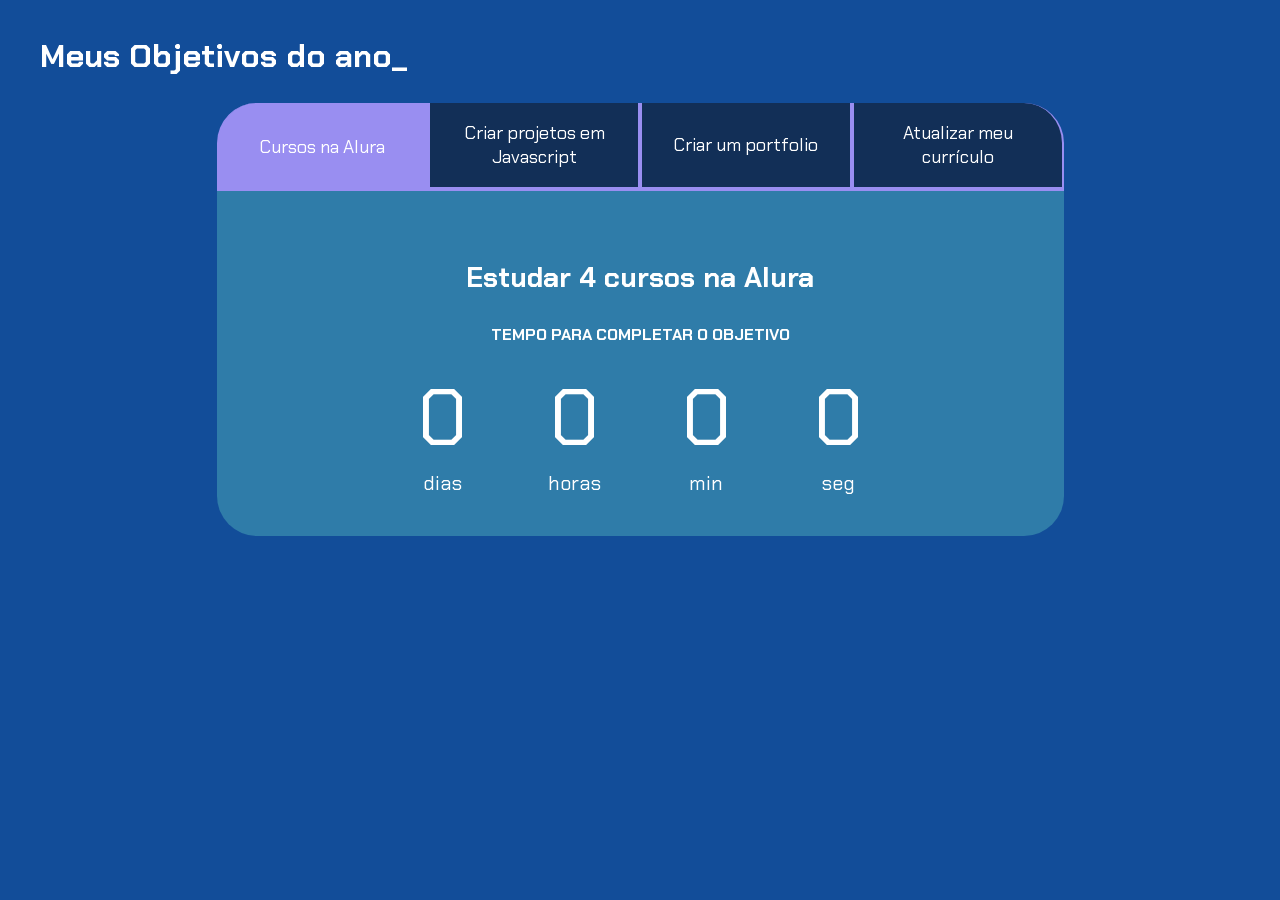
<file: index.htm>
<!DOCTYPE html>
<html lang="pt-br">

<head>
    <meta charset="UTF-8">
    <meta name="viewport" content="width=device-width, initial-scale=1.0">
    <title>Meus objetivos do ano</title>
    <link rel="stylesheet" href="style.css">
</head>

<body>
    <section class="conteudo-principal">
        <h2 class="titulo-principal">Meus Objetivos do ano<span>_</span></h2>
        <div class="conteudo">
            <div class="botoes">
                <button class="botao ativo">Cursos na Alura</button>
                <button class="botao">Criar projetos em Javascript</button>
                <button class="botao">Criar um portfolio</button>
                <button class="botao">Atualizar meu currículo</button>
            </div>
            <div class="abas-textos">
                <div class="aba-conteudo ativo">
                    <h3 class="aba-conteudo-titulo-principal">Estudar 4 cursos na Alura</h3>
                    <h4 class="aba-conteudo-titulo-secundario">Tempo para completar o objetivo</h4>
                    <div class="contador">
                        <div class="contador-digito">
                            <p class="contador-digito-numero" id="dias0">7</p>
                            <p class="contador-digito-texto">dias</p>
                        </div>
                        <div class="contador-digito">
                            <p class="contador-digito-numero" id="horas0">7</p>
                            <p class="contador-digito-texto">horas</p>
                        </div>
                        <div class="contador-digito">
                            <p class="contador-digito-numero" id="min0">7</p>
                            <p class="contador-digito-texto">min</p>
                        </div>
                        <div class="contador-digito">
                            <p class="contador-digito-numero" id="seg0">7</p>
                            <p class="contador-digito-texto">seg</p>
                        </div>
                    </div>
                </div>
                <div class="aba-conteudo">
                    <h3 class="aba-conteudo-titulo-principal">Criar 5 projetos em Javascript</h3>
                    <h4 class="aba-conteudo-titulo-secundario">Tempo para completar o objetivo</h4>
                    <div class="contador">
                        <div class="contador-digito">
                            <p class="contador-digito-numero" id="dias1">7</p>
                            <p class="contador-digito-texto">dias</p>
                        </div>
                        <div class="contador-digito">
                            <p class="contador-digito-numero" id="horas1">7</p>
                            <p class="contador-digito-texto">horas</p>
                        </div>
                        <div class="contador-digito">
                            <p class="contador-digito-numero" id="min1">7</p>
                            <p class="contador-digito-texto">min</p>
                        </div>
                        <div class="contador-digito">
                            <p class="contador-digito-numero" id="seg1">7</p>
                            <p class="contador-digito-texto">seg</p>
                        </div>
                    </div>
                </div>
                <div class="aba-conteudo">
                    <h3 class="aba-conteudo-titulo-principal">Criar um portfolio com os meus 3 melhores projetos</h3>
                    <h4 class="aba-conteudo-titulo-secundario">Tempo para completar o objetivo</h4>
                    <div class="contador">
                        <div class="contador-digito">
                            <p class="contador-digito-numero" id="dias2">7</p>
                            <p class="contador-digito-texto">dias</p>
                        </div>
                        <div class="contador-digito">
                            <p class="contador-digito-numero" id="horas2">7</p>
                            <p class="contador-digito-texto">horas</p>
                        </div>
                        <div class="contador-digito">
                            <p class="contador-digito-numero" id="min2">7</p>
                            <p class="contador-digito-texto">min</p>
                        </div>
                        <div class="contador-digito">
                            <p class="contador-digito-numero" id="seg2">7</p>
                            <p class="contador-digito-texto">seg</p>
                        </div>
                    </div>
                </div>
                <div class="aba-conteudo">
                    <h3 class="aba-conteudo-titulo-principal">Atualizar meu curriculo com os certificados da Alura</h3>
                    <h4 class="aba-conteudo-titulo-secundario">Tempo para completar o objetivo</h4>
                    <div class="contador">
                        <div class="contador-digito">
                            <p class="contador-digito-numero" id="dias3">7</p>
                            <p class="contador-digito-texto">dias</p>
                        </div>
                        <div class="contador-digito">
                            <p class="contador-digito-numero" id="horas3">7</p>
                            <p class="contador-digito-texto">horas</p>
                        </div>
                        <div class="contador-digito">
                            <p class="contador-digito-numero" id="min3">7</p>
                            <p class="contador-digito-texto">min</p>
                        </div>
                        <div class="contador-digito">
                            <p class="contador-digito-numero" id="seg3">7</p>
                            <p class="contador-digito-texto">seg</p>
                        </div>
                    </div>
                </div>
            </div>
        </div>
    </section>
    <script src="main.js"></script>
</body>

</html>
</file>
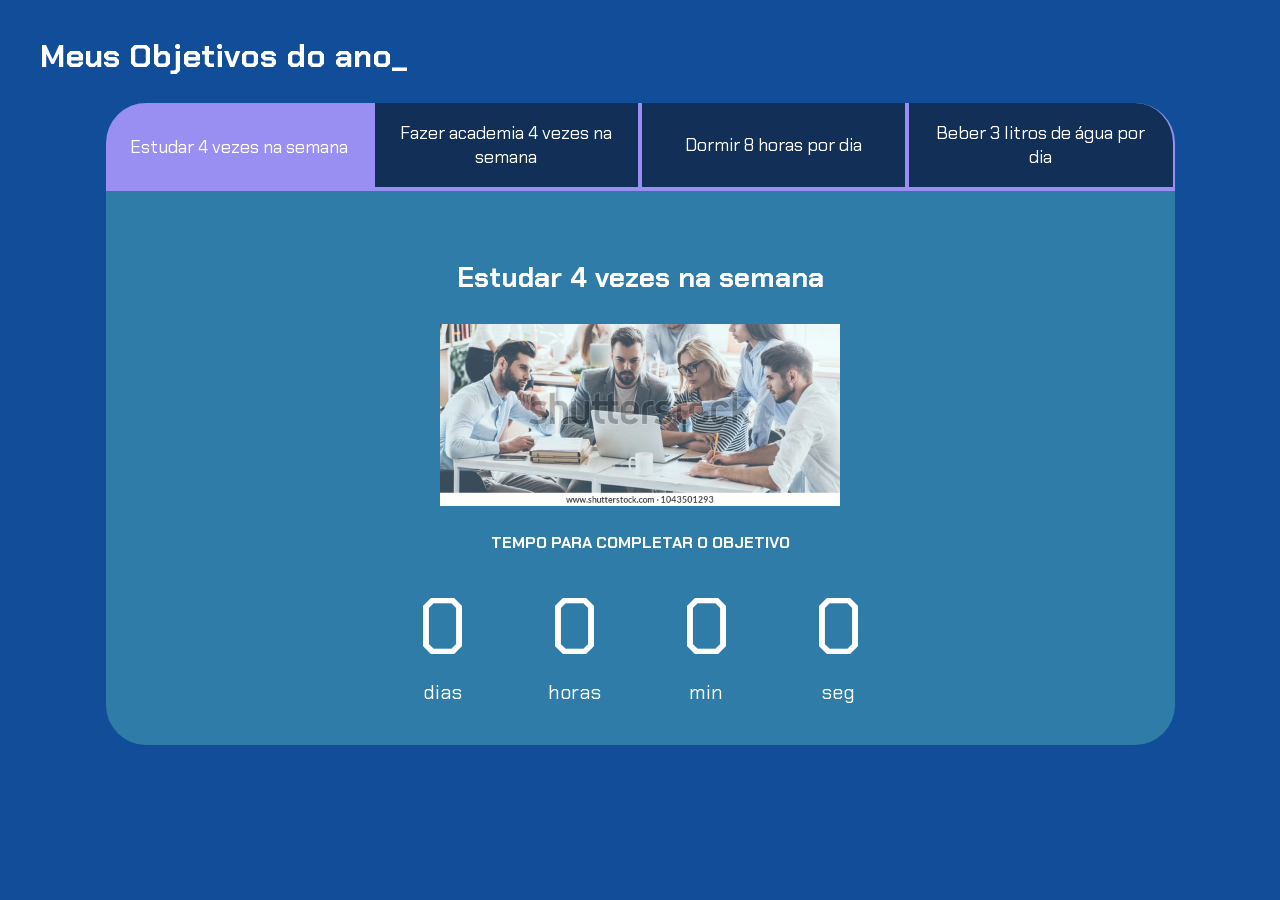
<file: index.html>
<!DOCTYPE html>
<html lang="pt-br">

<head>
    <meta charset="UTF-8">
    <meta name="viewport" content="width=device-width, initial-scale=1.0">
    <title>Meus objetivos do ano</title>
    <link rel="stylesheet" href="style.css">
</head>

<body>
    <section class="conteudo-principal">
        <h2 class="titulo-principal">Meus Objetivos do ano<span>_</span></h2>
        <div class="conteudo">
            <div class="botoes">
                <button class="botao ativo">Estudar 4 vezes na semana</button>
                <button class="botao">Fazer academia 4 vezes na semana</button>
                <button class="botao">Dormir 8 horas por dia</button>
                <button class="botao">Beber 3 litros de água por dia</button>
            </div>
            <div class="abas-textos">
                <div class="aba-conteudo ativo">
                    <h3 class="aba-conteudo-titulo-principal">Estudar 4 vezes na semana</h3>
                   <p align="center">
                   <img src="img/full-concentration-work-group-young-600w-1043501293.webp" alt="reunião" srcset="" width="400">
                 </p>
                   <h4 class="aba-conteudo-titulo-secundario">Tempo para completar o objetivo</h4>
                    <div class="contador">
                        <div class="contador-digito">
                            <p class="contador-digito-numero" id="dias0">7</p>
                            <p class="contador-digito-texto">dias</p>
                        </div>
                        <div class="contador-digito">
                            <p class="contador-digito-numero" id="horas0">7</p>
                            <p class="contador-digito-texto">horas</p>
                        </div>
                        <div class="contador-digito">
                            <p class="contador-digito-numero" id="min0">7</p>
                            <p class="contador-digito-texto">min</p>
                        </div>
                        <div class="contador-digito">
                            <p class="contador-digito-numero" id="seg0">7</p>
                            <p class="contador-digito-texto">seg</p>
                        </div>
                    </div>
                </div>
                <div class="aba-conteudo">
                    <h3 class="aba-conteudo-titulo-principal">Fazer academia 4 vezes na semana</h3>
                       <p align="center">
                   <img src="img/athletic-man-engaged-simulator-develops-600w-2265154289.webp" alt="reunião" srcset="" width="400">
                 </p>
                    <h4 class="aba-conteudo-titulo-secundario">Tempo para completar o objetivo</h4>
                    <div class="contador">
                        <div class="contador-digito">
                            <p class="contador-digito-numero" id="dias1">7</p>
                            <p class="contador-digito-texto">dias</p>
                        </div>
                        <div class="contador-digito">
                            <p class="contador-digito-numero" id="horas1">7</p>
                            <p class="contador-digito-texto">horas</p>
                        </div>
                        <div class="contador-digito">
                            <p class="contador-digito-numero" id="min1">7</p>
                            <p class="contador-digito-texto">min</p>
                        </div>
                        <div class="contador-digito">
                            <p class="contador-digito-numero" id="seg1">7</p>
                            <p class="contador-digito-texto">seg</p>
                        </div>
                    </div>
                </div>
                <div class="aba-conteudo">
                    <h3 class="aba-conteudo-titulo-principal">Dormir 8 horas por dia</h3>
                        <p align="center">
                   <img src="img/tired-man-sleeping-on-bed-600w-1179382153.webp" alt="reunião" srcset="" width="400">
                    </p>
                   <h4 class="aba-conteudo-titulo-secundario">Tempo para completar o objetivo</h4>
                    <div class="contador">
                        <div class="contador-digito">
                            <p class="contador-digito-numero" id="dias2">7</p>
                            <p class="contador-digito-texto">dias</p>
                        </div>
                        <div class="contador-digito">
                            <p class="contador-digito-numero" id="horas2">7</p>
                            <p class="contador-digito-texto">horas</p>
                        </div>
                        <div class="contador-digito">
                            <p class="contador-digito-numero" id="min2">7</p>
                            <p class="contador-digito-texto">min</p>
                        </div>
                        <div class="contador-digito">
                            <p class="contador-digito-numero" id="seg2">7</p>
                            <p class="contador-digito-texto">seg</p>
                        </div>
                    </div>
                </div>
                <div class="aba-conteudo">
                    <h3 class="aba-conteudo-titulo-principal">Beber 3 litros de água por dia</h3>
                        <p align="center">
                   <img src="img/pretty-young-woman-drinking-water-600w-1630091383.webp" alt="reunião" srcset="" width="400">
                 </p>
                    <h4 class="aba-conteudo-titulo-secundario">Tempo para completar o objetivo</h4>
                    <div class="contador">
                        <div class="contador-digito">
                            <p class="contador-digito-numero" id="dias3">7</p>
                            <p class="contador-digito-texto">dias</p>
                        </div>
                        <div class="contador-digito">
                            <p class="contador-digito-numero" id="horas3">7</p>
                            <p class="contador-digito-texto">horas</p>
                        </div>
                        <div class="contador-digito">
                            <p class="contador-digito-numero" id="min3">7</p>
                            <p class="contador-digito-texto">min</p>
                        </div>
                        <div class="contador-digito">
                            <p class="contador-digito-numero" id="seg3">7</p>
                            <p class="contador-digito-texto">seg</p>
                        </div>
                    </div>
                </div>
            </div>
        </div>
    </section>
    <script src="main.js"></script>
</body>

</html>
</file>
<file: style.css>
@import url('https://fonts.googleapis.com/css2?family=Chakra+Petch:wght@400;700&display=swap');

:root {
    --cor-de-fundo: #124d99;
    --azul: #5757ff;
    --branco: #FFFFFF;
    --botao-ativo: #998ef1;
    --botao-inativo: rgba(19, 19, 23, 0.5);
    --texto-fundo: rgba(112, 232, 206, 0.3);
}

body {
    background-color: var(--cor-de-fundo);
    color: var(--branco);
    font-family: 'Chakra Petch', sans-serif;
}


.conteudo-principal {
    display: flex;
    flex-direction: column;
    justify-content: center;
    align-items: center;
    max-width: 1200px;
    width: 100%;
    margin: 0 auto;
}

.titulo-principal {
    text-align: left;
    width: 100%;
    font-size: 32px;
}

.titulo-principal span {
    color: var(--verde);
}


.botao {
    font-family: 'Chakra Petch', sans-serif;
    background-color: var(--botao-inativo);
    color: var(--branco);
    display: flex;
    justify-content: center;
    padding: 1em;
    font-size: 18px;
    align-items: center;
    width: 100%;
    border-bottom: 4px solid var(--botao-ativo);
    border-left: 2px solid var(--botao-ativo);
    border-right: 2px solid var(--botao-ativo);
    border-top: none;
}

.botao:first-child {
    border-radius: 40px 40px 0 0;
}

.botoes {
    display: block;
}

.botao.ativo{
    background-color: var(--botao-ativo);
    border-bottom: 4px solid var(--verde);
}

.abas-textos{
    background-color: var(--texto-fundo);
    padding: 40px;
    border-radius: 0 0 40px 40px;
}
.aba-conteudo.ativo{
    display:block;
}

.aba-conteudo{
    display: none;
}

.aba-conteudo-titulo-principal{
    font-size: 28px;
    text-align: center;
}
.aba-conteudo-titulo-secundario{
    text-align: center;
    color: var(--verde);
    text-transform: uppercase;
}

.contador{
    display:flex;
    justify-content: center;
    flex-wrap: wrap;
}
.contador-digito{
    padding: 0 16px;
    text-align: center;
    min-width: 100px;
}

.contador-digito-numero{
    font-size: 80px;
    margin: 0;

}

.contador-digito-texto{
    color: var(--verde);
    font-size: 20px;
    margin: 0;

}

@media screen and (min-width: 768px) {
    .botoes {
        display: flex;
    }

    .botao:first-child {
        border-radius: 40px 0 0 0;
    }

    .botao:last-child {
        border-radius: 0 40px 0 0;
    }
}
</file>
